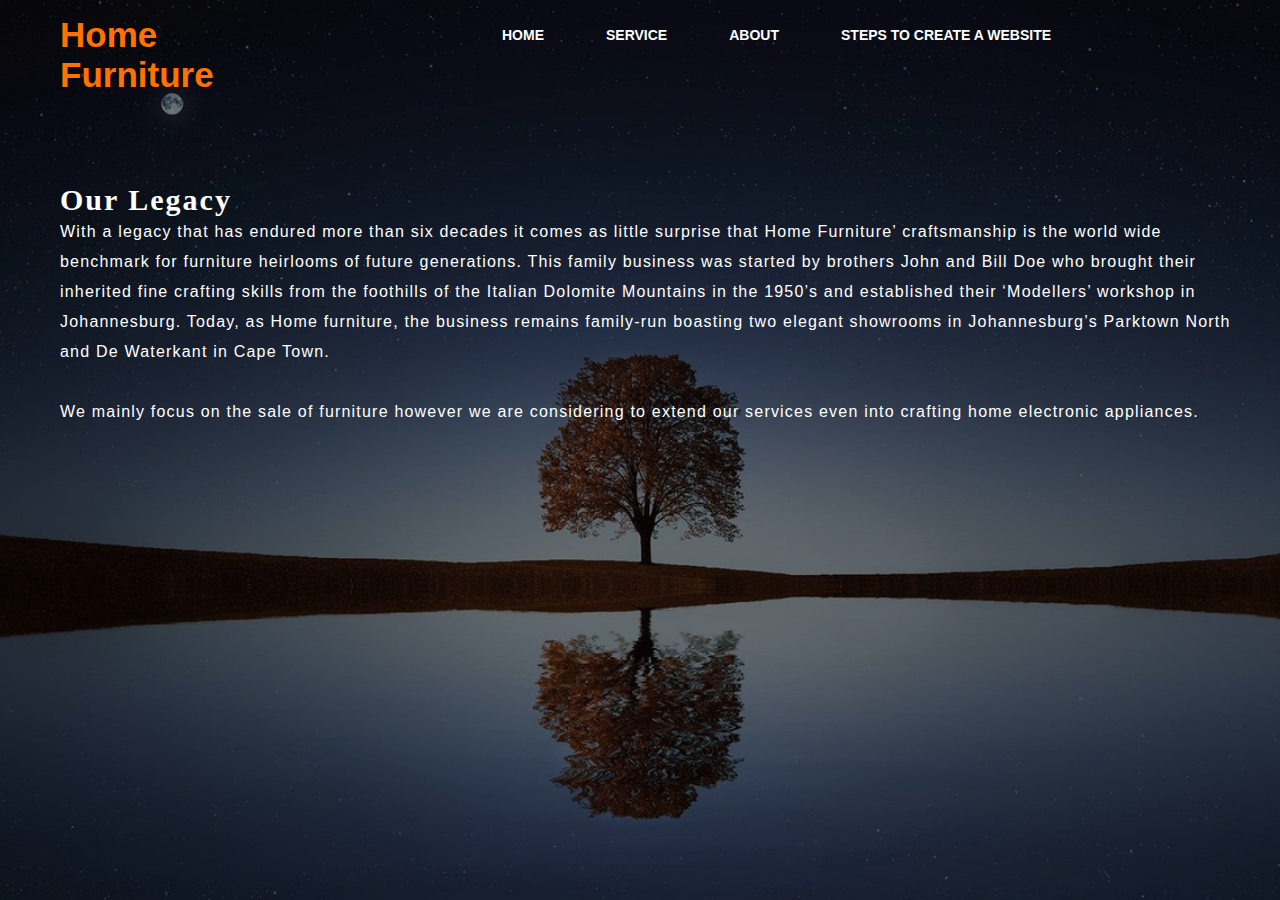
<file: about.html>
<!DOCTYPE html>
<html lang="en">
  <head>
    <meta charset="UTF-8" />
    <meta http-equiv="X-UA-Compatible" content="IE=edge" />
    <meta name="viewport" content="width=device-width, initial-scale=1.0" />
    <link rel="stylesheet" href="/style.css" />
    <title>About</title>
  </head>
  <body>
    <div class="main">
      <div class="navbar">
        <div class="icon">
          <h2 class="logo">Home Furniture</h2>
        </div>

        <div class="menu">
          <ul>
            <li><a href="./index.html">HOME</a></li>
            <li><a href="./services.html">SERVICE</a></li>
            <li><a href="./about.html">ABOUT</a></li>
            <li><a href="./requirements.html">STEPS TO CREATE A WEBSITE</a></li>
          </ul>
        </div>
      </div>

      <div class="content">
        <h1>Our Legacy</h1>
        <p class="par">
          With a legacy that has endured more than six decades it comes as
          little surprise that Home Furniture’ craftsmanship is the world wide
          benchmark for furniture heirlooms of future generations. This family
          business was started by brothers John and Bill Doe who brought their
          inherited fine crafting skills from the foothills of the Italian
          Dolomite Mountains in the 1950’s and established their ‘Modellers’
          workshop in Johannesburg. Today, as Home furniture, the business
          remains family-run boasting two elegant showrooms in Johannesburg’s
          Parktown North and De Waterkant in Cape Town. <br />
          <br />
          We mainly focus on the sale of furniture however we are considering to
          extend our services even into crafting home electronic appliances.
        </p>
      </div>
    </div>
  </body>
</html>
</file>
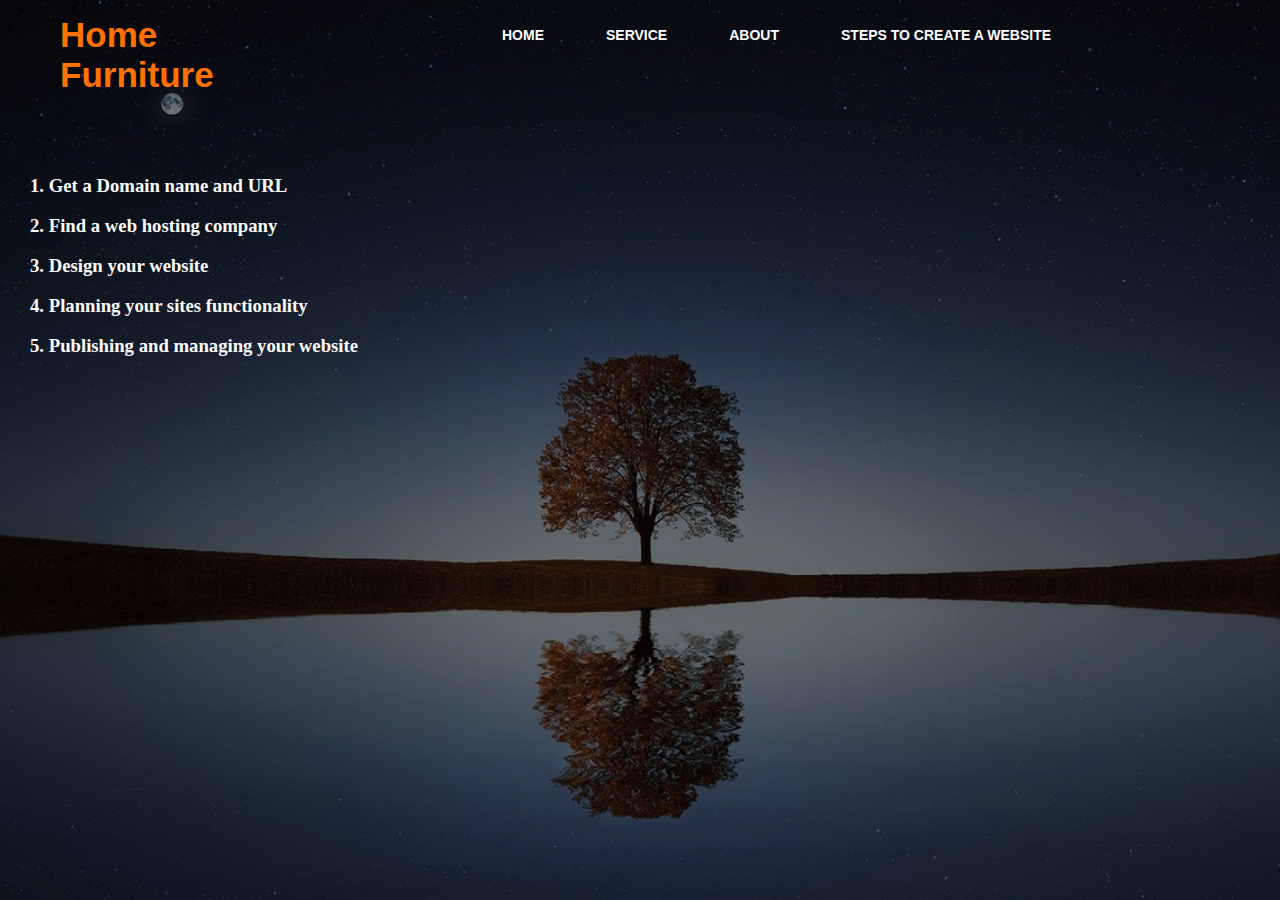
<file: requirements.html>
<!DOCTYPE html>
<html lang="en">
  <head>
    <meta charset="UTF-8" />
    <meta http-equiv="X-UA-Compatible" content="IE=edge" />
    <meta name="viewport" content="width=device-width, initial-scale=1.0" />
    <link rel="stylesheet" href="/style.css" />
    <title>Document</title>
  </head>
  <body>
    <div class="main">
      <div class="navbar">
        <div class="icon">
          <h2 class="logo">Home Furniture</h2>
        </div>

        <div class="menu">
          <ul>
            <li><a href="./index.html">HOME</a></li>
            <li><a href="./services.html">SERVICE</a></li>
            <li><a href="./about.html">ABOUT</a></li>
            <li><a href="./requirements.html">STEPS TO CREATE A WEBSITE</a></li>
          </ul>
        </div>
      </div>

      <div class="requirements">
        <h3>1. Get a Domain name and URL</h3>
        <br />
        <h3>2. Find a web hosting company</h3>
        <br />
        <h3>3. Design your website</h3>
        <br />
        <h3>4. Planning your sites functionality</h3>
        <br />
        <h3>5. Publishing and managing your website</h3>
      </div>
    </div>
  </body>
</html>
</file>
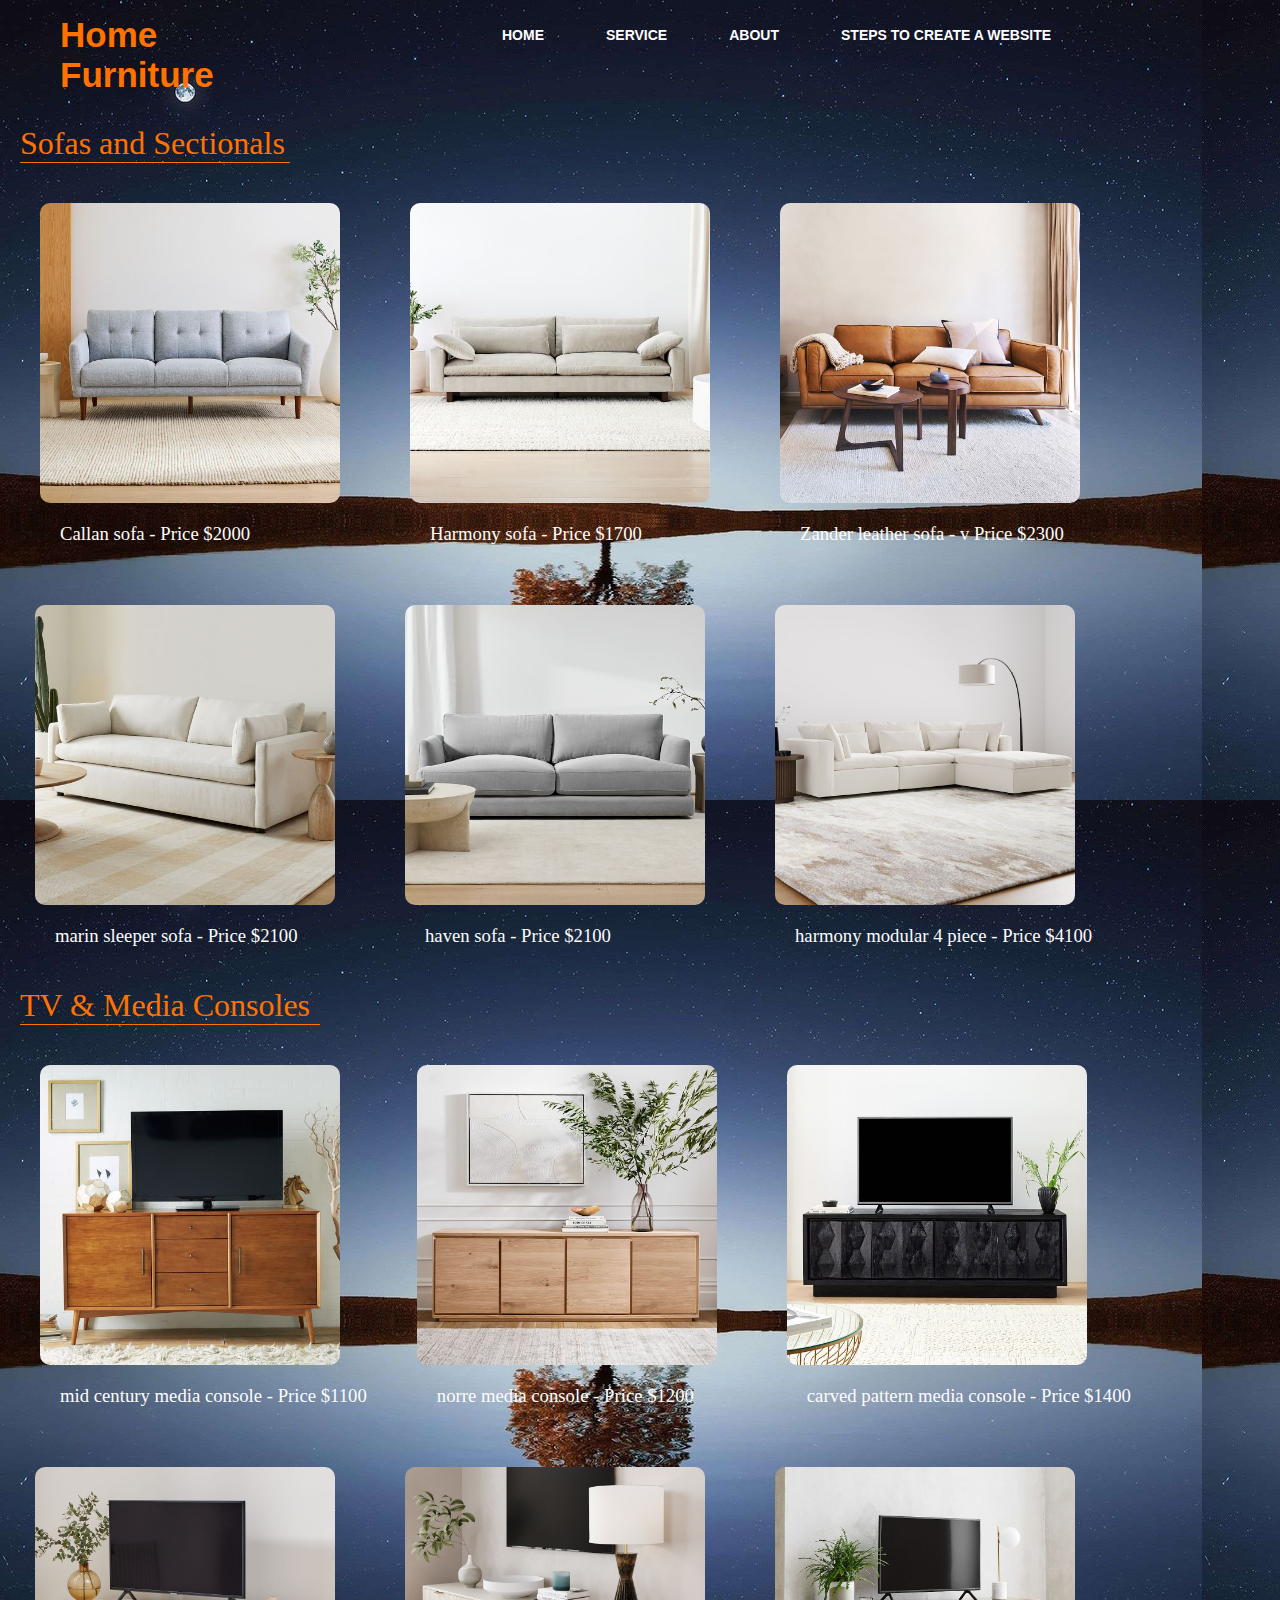
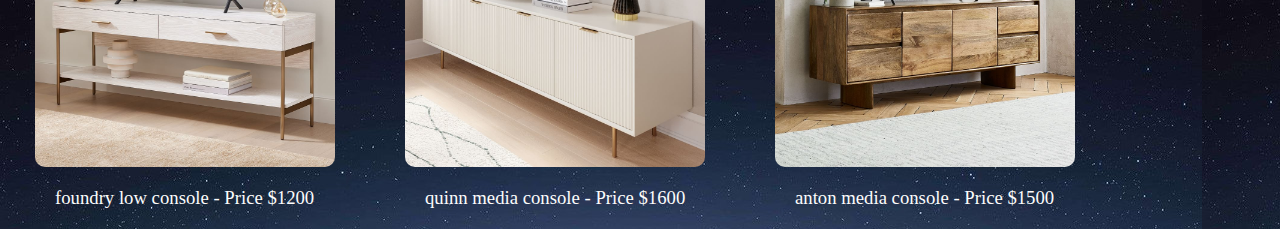
<file: services.html>
<!DOCTYPE html>
<html lang="en">
  <head>
    <meta charset="UTF-8" />
    <meta http-equiv="X-UA-Compatible" content="IE=edge" />
    <meta name="viewport" content="width=device-width, initial-scale=1.0" />
    <link rel="stylesheet" href="/style.css" />
    <title>Services</title>
  </head>
  <body>
    <div class="Container">
      <div class="navbar">
        <div class="icon">
          <h2 class="logo">Home Furniture</h2>
        </div>

        <div class="menu">
          <ul>
            <li><a href="./index.html">HOME</a></li>
            <li><a href="./services.html">SERVICE</a></li>
            <li><a href="./about.html">ABOUT</a></li>
            <li>
              <a href="./requirements.html">STEPS TO CREATE A WEBSITE</a>
            </li>
          </ul>
        </div>
      </div>

      <div class="Furniture">
        <h1>Sofas and Sectionals</h1>
        <div class="item1">
          <img src="./resources/sofa/callan-sofa.jpg" alt="callan-sofa-8-c" />
          <h3>Callan sofa - <span> Price $2000 </span></h3>
        </div>
        <div class="item2">
          <img
            src="./resources/sofa/harmony-sofa.jpg"
            alt="harmony-sofa"
          /><br />
          <h3>Harmony sofa -<span> Price $1700</span></h3>
        </div>
        <div class="item3">
          <img
            src="./resources/sofa/zander-leather-sofa.jpg"
            alt="callan-sofa"
          />
          <h3>Zander leather sofa - <span>v Price $2300</span></h3>
        </div>
        <div class="item4">
          <img
            src="./resources/sofa/marin-sleeper-sofa.jpg"
            alt="callan-sofa"
          />
          <h3>marin sleeper sofa - <span> Price $2100</span></h3>
        </div>
        <div class="item5">
          <img src="./resources/sofa/haven-sofa.jpg" alt="callan-sofa" />
          <h3>haven sofa - <span> Price $2100</span></h3>
        </div>
        <div class="item6">
          <img
            src="./resources/sofa/harmony-modular-4-piece-ottoman-sectional.jpg"
            alt="callan-sofa"
          />
          <h3>harmony modular 4 piece -<span> Price $4100</span></h3>
        </div>
      </div>
    </div>
    <div class="TV-Media">
      <h1>TV & Media Consoles</h1>

      <div class="item1">
        <img
          src="./resources/mediaConsole/mid-century-media-console.jpg"
          alt="mid-century-media-console"
        />
        <h3>mid century media console -<span> Price $1100 </span></h3>
      </div>
      <div class="item2">
        <img
          src="./resources/mediaConsole/norre-media-console.jpg"
          alt="norre-media-console"
        /><br />
        <h3>norre media console -<span> Price $1200</span></h3>
      </div>
      <div class="item3">
        <img
          src="./resources/mediaConsole/carved-pattern-media-console.jpg"
          alt="carved-pattern-media-console"
        /><br />
        <h3>carved pattern media console -<span> Price $1400</span></h3>
      </div>
      <div class="item4">
        <img
          src="./resources/mediaConsole/foundry-low-console.jpg"
          alt="foundry-low-console"
        /><br />
        <h3>foundry low console -<span> Price $1200</span></h3>
      </div>
      <div class="item5">
        <img
          src="./resources/mediaConsole/quinn-media-console.jpg"
          alt="quinn-media-console"
        /><br />
        <h3>quinn media console -<span> Price $1600</span></h3>
      </div>
      <div class="item6">
        <img
          src="./resources/mediaConsole/anton-media-console.jpg"
          alt="anton-media-console"
        /><br />
        <h3>anton media console -<span> Price $1500</span></h3>
      </div>
    </div>
  </body>
</html>
</file>
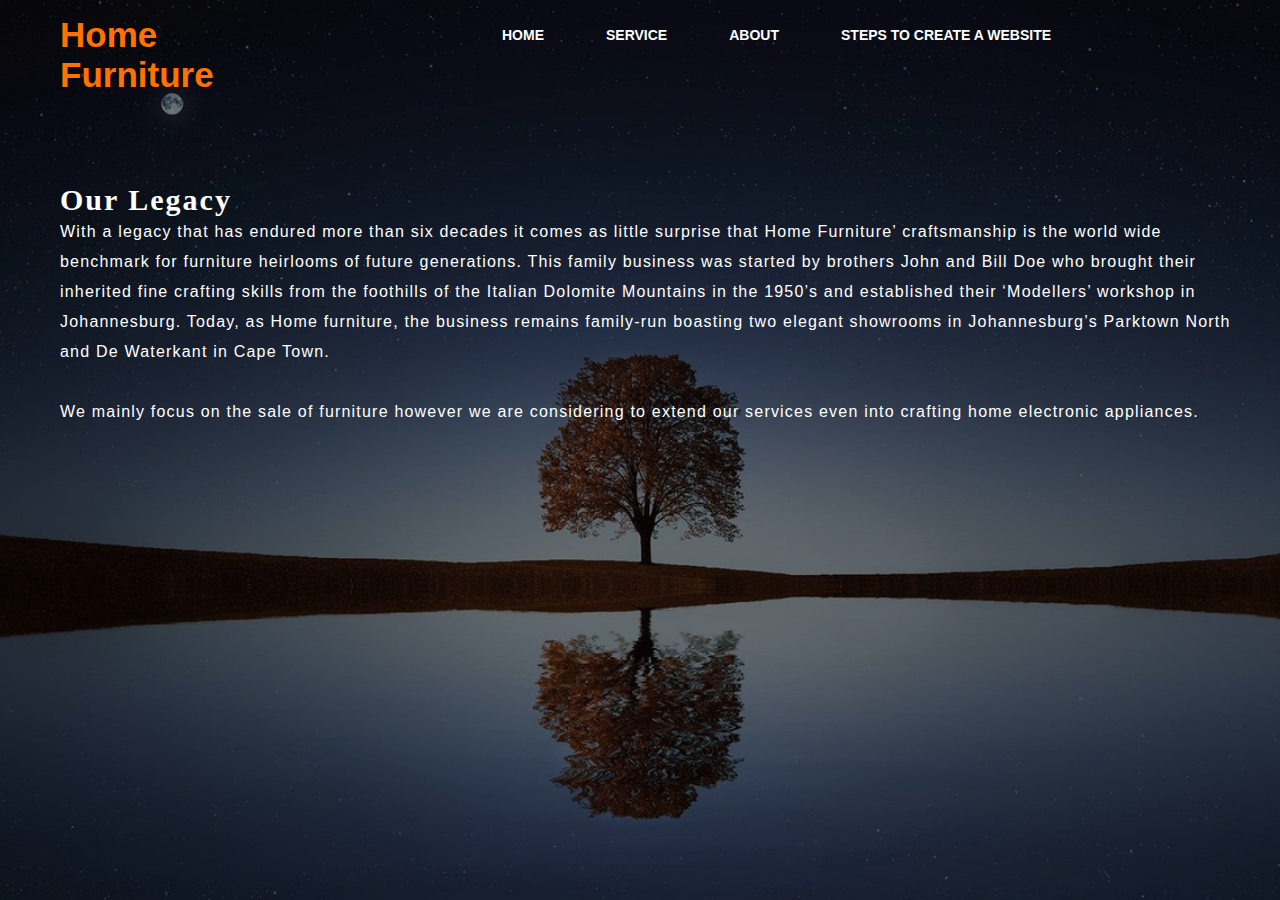
<file: pages/about.html>
<!DOCTYPE html>
<html lang="en">
  <head>
    <meta charset="UTF-8" />
    <meta http-equiv="X-UA-Compatible" content="IE=edge" />
    <meta name="viewport" content="width=device-width, initial-scale=1.0" />
    <link rel="stylesheet" href="/style.css" />
    <title>About</title>
  </head>
  <body>
    <div class="main">
      <div class="navbar">
        <div class="icon">
          <h2 class="logo">Home Furniture</h2>
        </div>

        <div class="menu">
          <ul>
            <li><a href="./index.html">HOME</a></li>
            <li><a href="./pages/services.html">SERVICE</a></li>
            <li><a href="/pages/about.html">ABOUT</a></li>
            <li>
              <a href="./pages/requirements.html">STEPS TO CREATE A WEBSITE</a>
            </li>
          </ul>
        </div>
      </div>

      <div class="content">
        <h1>Our Legacy</h1>
        <p class="par">
          With a legacy that has endured more than six decades it comes as
          little surprise that Home Furniture’ craftsmanship is the world wide
          benchmark for furniture heirlooms of future generations. This family
          business was started by brothers John and Bill Doe who brought their
          inherited fine crafting skills from the foothills of the Italian
          Dolomite Mountains in the 1950’s and established their ‘Modellers’
          workshop in Johannesburg. Today, as Home furniture, the business
          remains family-run boasting two elegant showrooms in Johannesburg’s
          Parktown North and De Waterkant in Cape Town. <br />
          <br />
          We mainly focus on the sale of furniture however we are considering to
          extend our services even into crafting home electronic appliances.
        </p>
      </div>
    </div>
  </body>
</html>
</file>
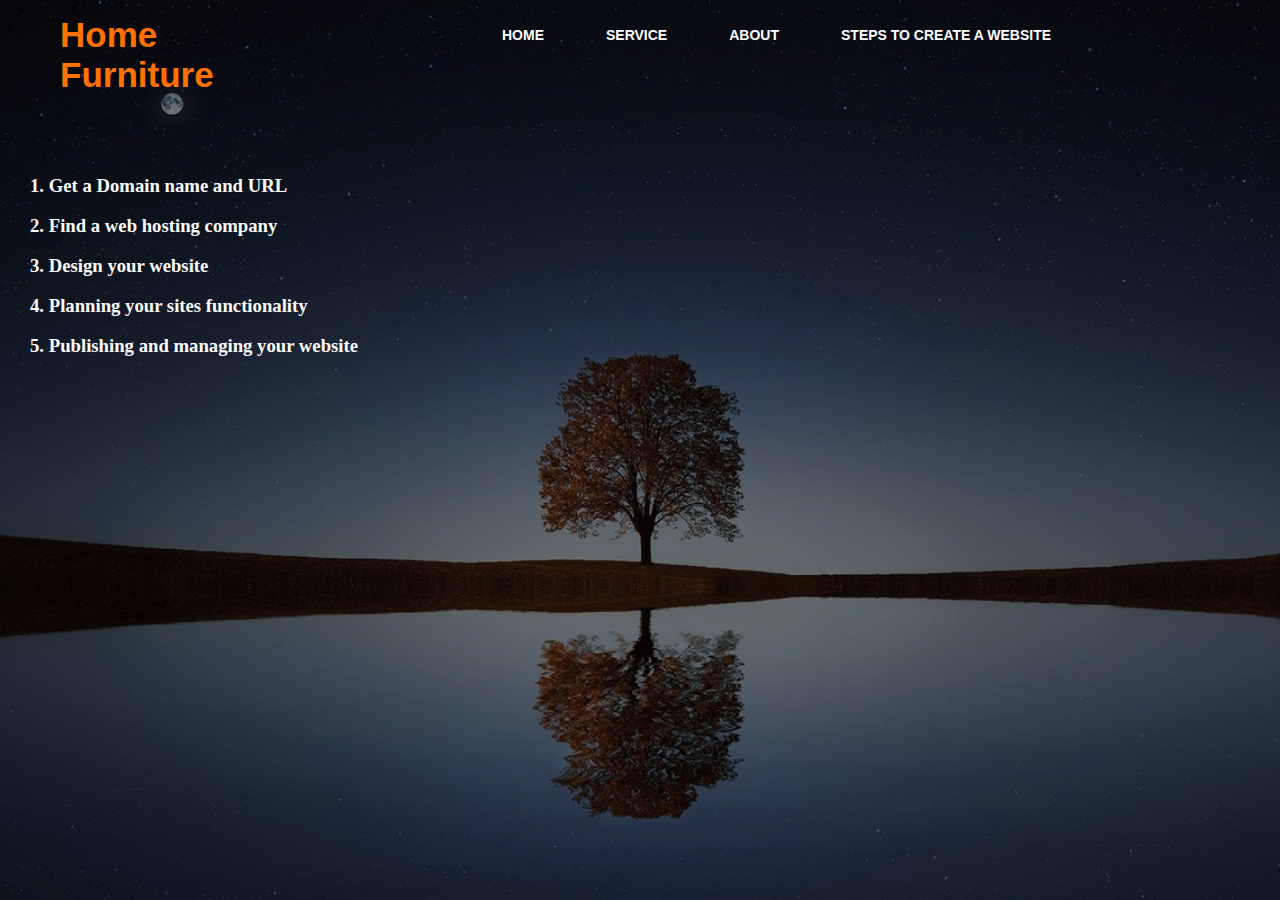
<file: pages/requirements.html>
<!DOCTYPE html>
<html lang="en">
  <head>
    <meta charset="UTF-8" />
    <meta http-equiv="X-UA-Compatible" content="IE=edge" />
    <meta name="viewport" content="width=device-width, initial-scale=1.0" />
    <link rel="stylesheet" href="/style.css" />
    <title>Document</title>
  </head>
  <body>
    <div class="main">
      <div class="navbar">
        <div class="icon">
          <h2 class="logo">Home Furniture</h2>
        </div>

        <div class="menu">
          <ul>
            <li><a href="./index.html">HOME</a></li>
            <li><a href="./pages/services.html">SERVICE</a></li>
            <li><a href="./pages/about.html">ABOUT</a></li>
            <li>
              <a href="./pages/requirements.html">STEPS TO CREATE A WEBSITE</a>
            </li>
          </ul>
        </div>
      </div>

      <div class="requirements">
        <h3>1. Get a Domain name and URL</h3>
        <br />
        <h3>2. Find a web hosting company</h3>
        <br />
        <h3>3. Design your website</h3>
        <br />
        <h3>4. Planning your sites functionality</h3>
        <br />
        <h3>5. Publishing and managing your website</h3>
      </div>
    </div>
  </body>
</html>
</file>
<file: style.css>
* {
  margin: 0;
  padding: 0;
}

.main {
  width: 100%;
  background: linear-gradient(
      to top,
      rgba(0, 0, 0, 0.5) 50%,
      rgba(0, 0, 0, 0.5) 50%
    ),
    url(/resources/1.jpg);

  background-position: center;
  background-size: cover;
  height: 100vh;
}

.navbar {
  width: 1200px;
  height: 75px;
  margin: auto;
}

.icon {
  width: 200px;
  float: left;
  height: 70px;
}

.logo {
  color: #ff7200;
  font-size: 35px;
  font-family: Arial;
  padding-left: 20px;
  float: left;
  padding-top: 10px;
  margin-top: 5px;
}

.menu {
  width: 615px;
  float: left;
  height: 70px;
  margin-left: 200px;
}

ul {
  float: left;
  display: flex;
  justify-content: center;
  align-items: center;
}

ul li {
  list-style: none;
  margin-left: 62px;
  margin-top: 27px;
  font-size: 14px;
}

ul li a {
  text-decoration: none;
  color: #fff;
  font-family: Arial;
  font-weight: bold;
  transition: 0.4s ease-in-out;
}

ul li a:hover {
  color: #ff7200;
}

.content {
  width: 1200px;
  height: auto;
  margin: auto;
  color: #fff;
  position: relative;
}

.content .par {
  padding-left: 20px;
  padding-bottom: 25px;
  font-family: Arial;
  letter-spacing: 1.2px;
  line-height: 30px;
}

.content h1 {
  font-family: "Times New Roman";
  font-size: 30px;
  padding-left: 20px;
  margin-top: 9%;
  letter-spacing: 2px;
}

.content .cn {
  width: 160px;
  height: 40px;
  background: #ff7200;
  border: none;
  margin-bottom: 10px;
  margin-left: 20px;
  font-size: 18px;
  border-radius: 10px;
  cursor: pointer;
  transition: 0.4s ease;
}

.content .cn a {
  text-decoration: none;
  color: #000;
  transition: 0.3s ease;
}

.cn:hover {
  background-color: #fff;
}

.content span {
  color: #ff7200;
  font-size: 50px;
}

.Container {
  max-width: auto;

  min-height: auto;
}

.Container .Furniture h1 {
  margin-top: 50px;
  margin-left: 20px;
  max-width: 270px;
  color: #ff7200;
  border-bottom: solid 1px;
  font-weight: 500;
}

body {
  background-image: url(/resources/1.jpg);
}

.Container .labels {
  position: relative;
}

img {
  max-width: 300px;
  position: inherit;
  flex-direction: row;
  float: left;
  margin-top: 20px;
  margin-bottom: 20px;
  margin-left: 20px;
  margin-right: 20px;
  border-radius: 10px;
}

.item1 {
  float: left;
  margin-top: 20px;
  margin-bottom: 20px;
  margin-left: 20px;
  margin-right: 15px;
}

.item1 h3 {
  margin: left 40px;
  color: #fcfcfc;
  font-weight: 500;
  margin-left: 40px;
}

.item2 {
  float: left;
  margin-top: 20px;
  margin-bottom: 20px;
  margin-left: 15px;
  margin-right: 15px;
}
.item2 h3 {
  margin: left 40px;
  color: #fcfcfc;
  font-weight: 500;
  margin-left: 40px;
}

.item3 {
  float: left;
  margin-top: 20px;
  margin-bottom: 20px;
  margin-left: 15px;
  margin-right: 15px;
}
.item3 h3 {
  margin-left: 40px;
  color: #fcfcfc;
  font-weight: 500;
}

.item4 {
  float: left;
  margin-top: 20px;
  margin-bottom: 20px;
  margin-left: 15px;
  margin-right: 15px;
}
.item4 h3 {
  margin-left: 40px;
  color: #fcfcfc;
  font-weight: 500;
}
.item5 {
  float: left;
  margin-top: 20px;
  margin-bottom: 20px;
  margin-left: 15px;
  margin-right: 15px;
}
.item5 h3 {
  margin-left: 40px;
  color: #fcfcfc;
  font-weight: 500;
}
.item6 {
  float: left;
  margin-top: 20px;
  margin-bottom: 20px;
  margin-left: 15px;
  margin-right: 15px;
}
.item6 h3 {
  margin-left: 40px;
  color: #fcfcfc;
  font-weight: 500;
}

.item1:hover {
  background-color: rgba(255, 255, 255, 0.068);
}
.item2:hover {
  background-color: rgba(255, 255, 255, 0.068);
}
.item3:hover {
  background-color: rgba(255, 253, 253, 0.068);
}
.item4:hover {
  background-color: rgba(255, 253, 253, 0.068);
}
.item5:hover {
  background-color: rgba(255, 255, 255, 0.068);
}
.item6:hover {
  background-color: rgba(255, 255, 255, 0.068);
}

.TV-Media {
  position: relative;
  float: left;
}
.TV-Media h1 {
  margin-top: 20px;
  margin-left: 20px;
  width: 300px;
  border-bottom: solid 1px;
  font-weight: 500;
  color: #ff7200;
}
.content .contactdetails h3 {
  margin-left: 20px;
}
.content .contactdetails a {
  text-decoration: none;
  color: rgb(167, 189, 250);
  font-family: sans-serif;
  margin-left: 20px;
}
.content .contactdetails a:hover {
  color: #ff7200;
}
.main .requirements {
  margin-top: 100px;
  margin-left: 30px;
}
.main .requirements h3 {
  color: #fcfcfc;
}
</file>
